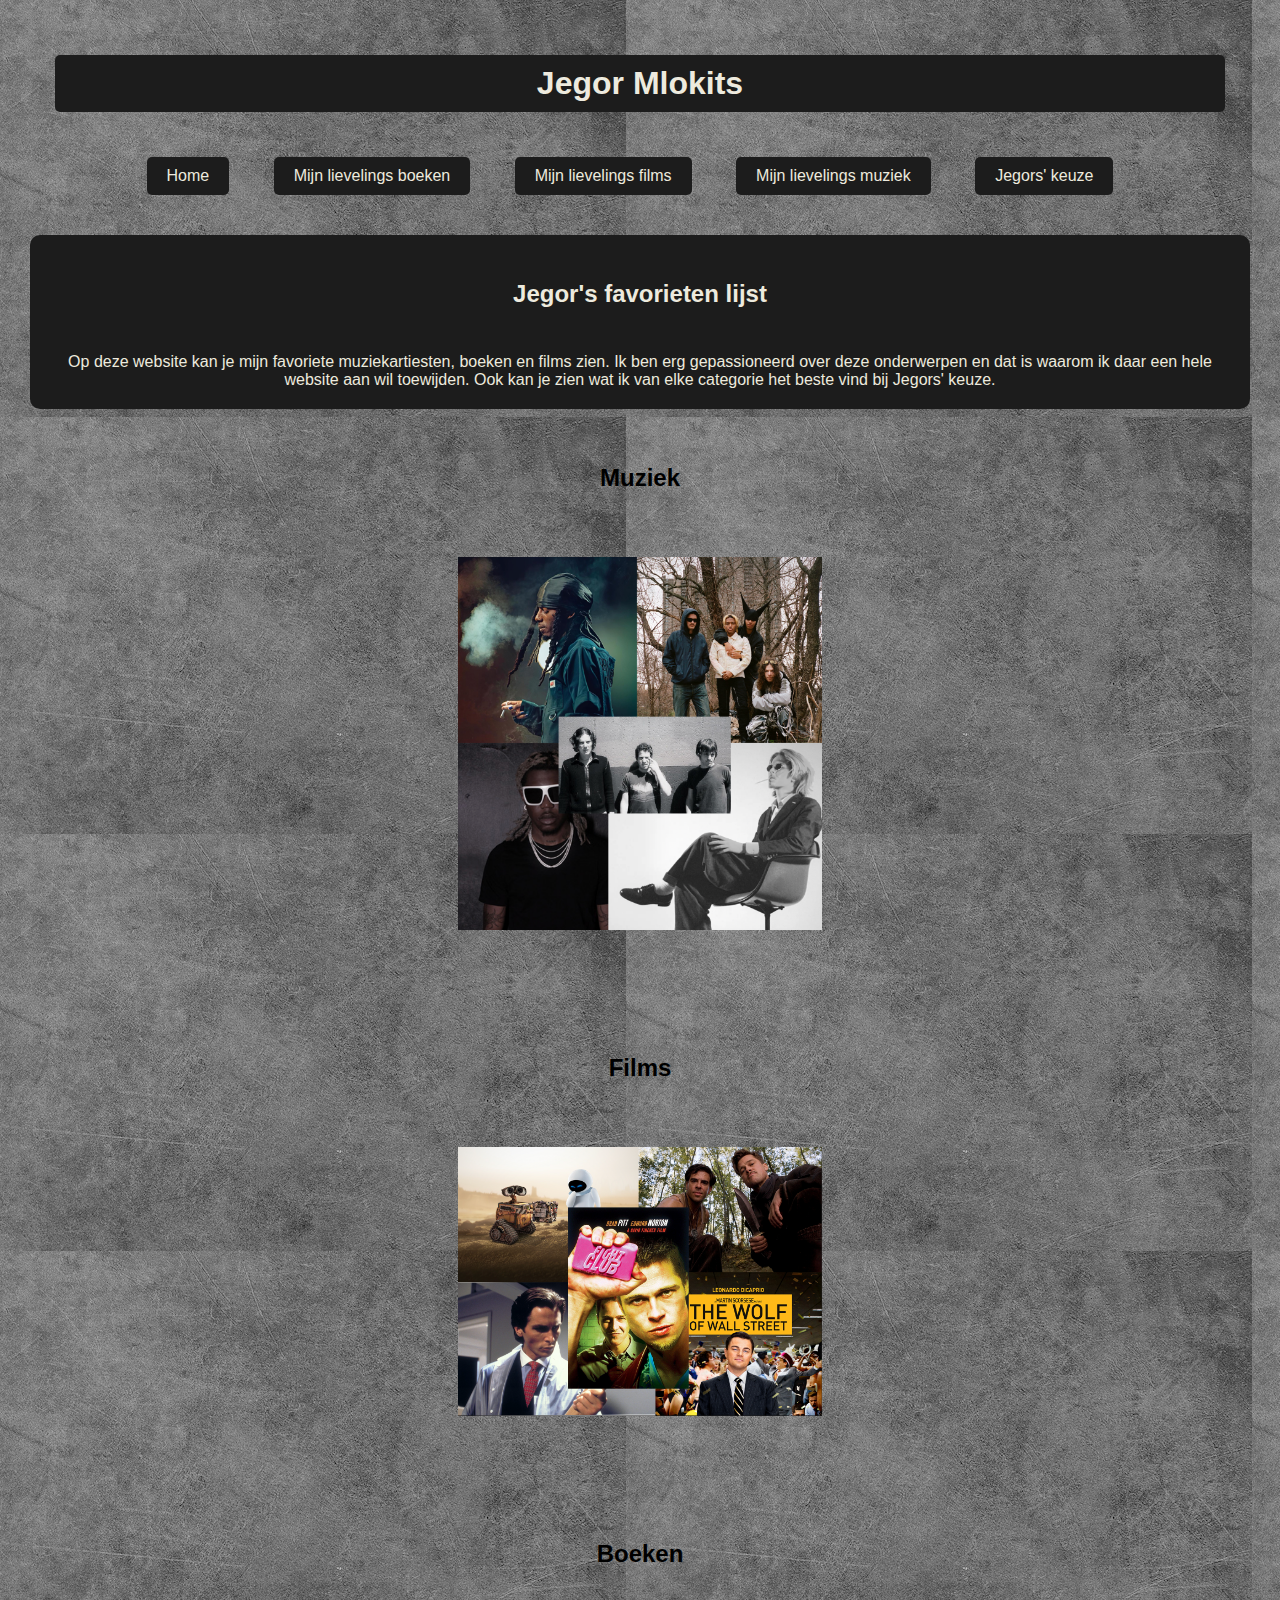
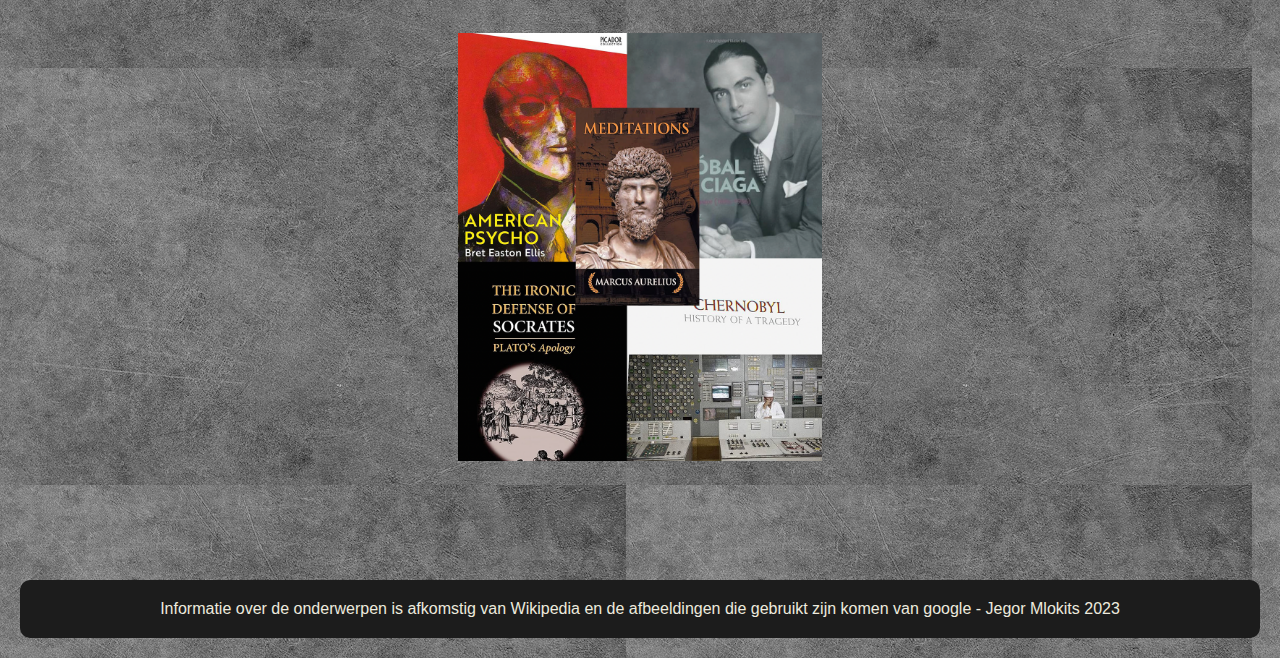
<file: index.html>
<!DOCTYPE html>
<html lang="nl">
<head>
    <meta charset="UTF-8">
    <meta name="viewport" content="width=device-width, initial-scale=1.0">
    <link rel="stylesheet" href="style.css">
    <title>Home</title>
</head>

<body>
    <!-- Header -->
    <header>
        <h1>Jegor Mlokits</h1>
        <!-- Navigatie -->
        <nav>
            <ul>
                <li><a href="index.html" class="button">Home</a></li>
                <li><a href="topboeken.html" class="button"> Mijn lievelings boeken</a></li>
                <li><a href="topfilms.html" class="button" > Mijn lievelings films</a></li>
                <li><a href="topmuziek.html" class="button"> Mijn lievelings muziek</a></li>
                <li><a href="jegor.html" class="button">Jegors' keuze</a></li>
            </ul>
        </nav>
    </header>
 
    <!-- Main-->
    <main>
        <div class="voorkant">
            <h2>Jegor's favorieten lijst</h2>
            <p> Op deze website kan je mijn favoriete muziekartiesten, boeken en films zien. Ik ben erg gepassioneerd over deze onderwerpen en dat is waarom ik daar een hele website aan wil toewijden. Ook kan je zien wat ik van elke categorie het beste vind bij Jegors' keuze.</p>
        </div>

        <div class="collage">
            <h2>Muziek</h2>
            <a href="topmuziek.html">
                <img src="img/collageMuziek.png" alt="Muziekartiesten">   
            </a>

            <h2>Films</h2>
            <a href="topfilms.html">
                <img src="img/collageFilms.png" alt="Films">
            </a>

            <h2>Boeken</h2>
            <a href="topboeken.html">
                <img src="img/collageBooks.png" alt="Boeken">
            </a>
        </div>
    </main>
    <!-- Footer -->
    <footer>
        <p> Informatie over de onderwerpen is afkomstig van Wikipedia en de afbeeldingen die gebruikt zijn komen van google - Jegor Mlokits 2023</p>
    </footer>

</body>
</html>
</file>
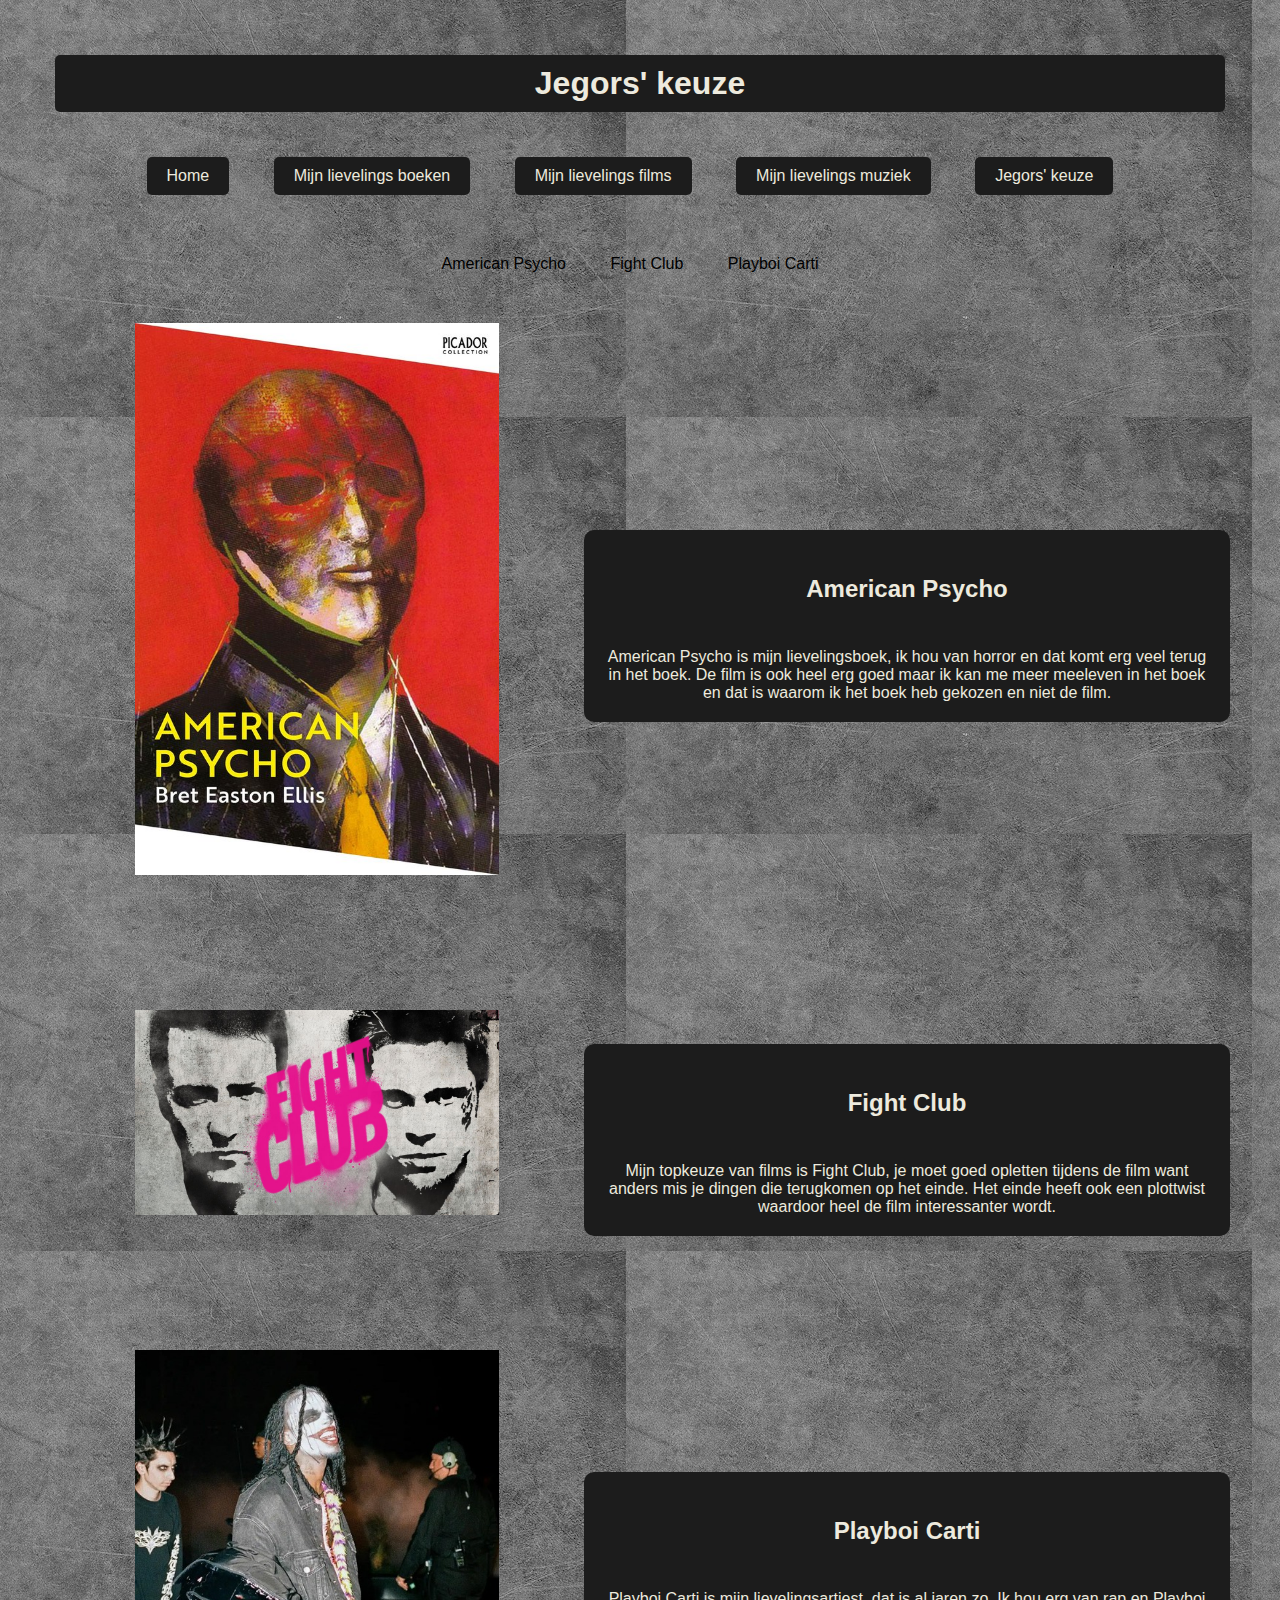
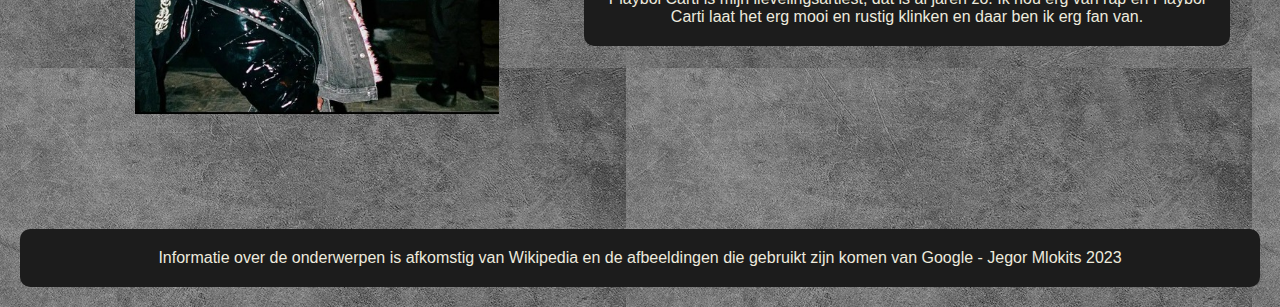
<file: jegor.html>
<!DOCTYPE html>
<html lang="nl">

<head>
    <meta charset="UTF-8">
    <meta name="viewport" content="width=device-width, initial-scale=1.0">
    <link rel="stylesheet" href="style.css">
    <title>Jegors Keuze</title>
</head>

<body>
    <!-- Header -->
    <header>
        <h1>Jegors' keuze</h1>
        <!-- Navigatie -->
        <nav>
            <ul>
                <li><a href="index.html" class="button">Home</a></li>
                <li><a href="topboeken.html" class="button">Mijn lievelings boeken</a></li>
                <li><a href="topfilms.html" class="button">Mijn lievelings films</a></li>
                <li><a href="topmuziek.html" class="button">Mijn lievelings muziek</a></li>
                <li><a href="jegor.html" class="button">Jegors' keuze</a></li>
            </ul>
        </nav>
    </header>
    <!-- Main -->
    <div class="content">
        <main>
            <ul>
                <li>American Psycho</li>
                <li>Fight Club</li>
                <li>Playboi Carti</li>
            </ul>

            <!--Media voor de website-->
            <div class="container">
                <img src="img/americanbook.jpeg" alt="American Psycho">
                <div class="text">
                    <h2>American Psycho</h2>
                    <p>American Psycho is mijn lievelingsboek, ik hou van horror en dat komt erg veel terug in het boek.
                        De film is ook heel erg goed maar ik kan me meer meeleven in het boek en dat is waarom ik het
                        boek heb gekozen en niet de film.</p>
                </div>
            </div>

            <div class="container">
                <img src="img/fightclub2.jpeg" alt="Fightclub">
                <div class="text">
                    <h2>Fight Club</h2>
                    <p>Mijn topkeuze van films is Fight Club, je moet goed opletten tijdens de film want anders mis je
                        dingen die terugkomen op het einde. Het einde heeft ook een plottwist waardoor heel de film
                        interessanter wordt.</p>
                </div>
            </div>

            <div class="container">
                <img src="img/playboicarti.jpeg" alt="Playboi Carti">
                <div class="text">
                    <h2>Playboi Carti</h2>
                    <p>Playboi Carti is mijn lievelingsartiest, dat is al jaren zo. Ik hou erg van rap en Playboi Carti
                        laat het erg mooi en rustig klinken en daar ben ik erg fan van.</p>
                </div>
            </div>
        </main>
    </div>

    <!-- Footer -->
    <footer>
        <p>Informatie over de onderwerpen is afkomstig van Wikipedia en de afbeeldingen die gebruikt zijn komen van Google - Jegor Mlokits 2023</p>
    </footer>
</body>

</html>
</file>
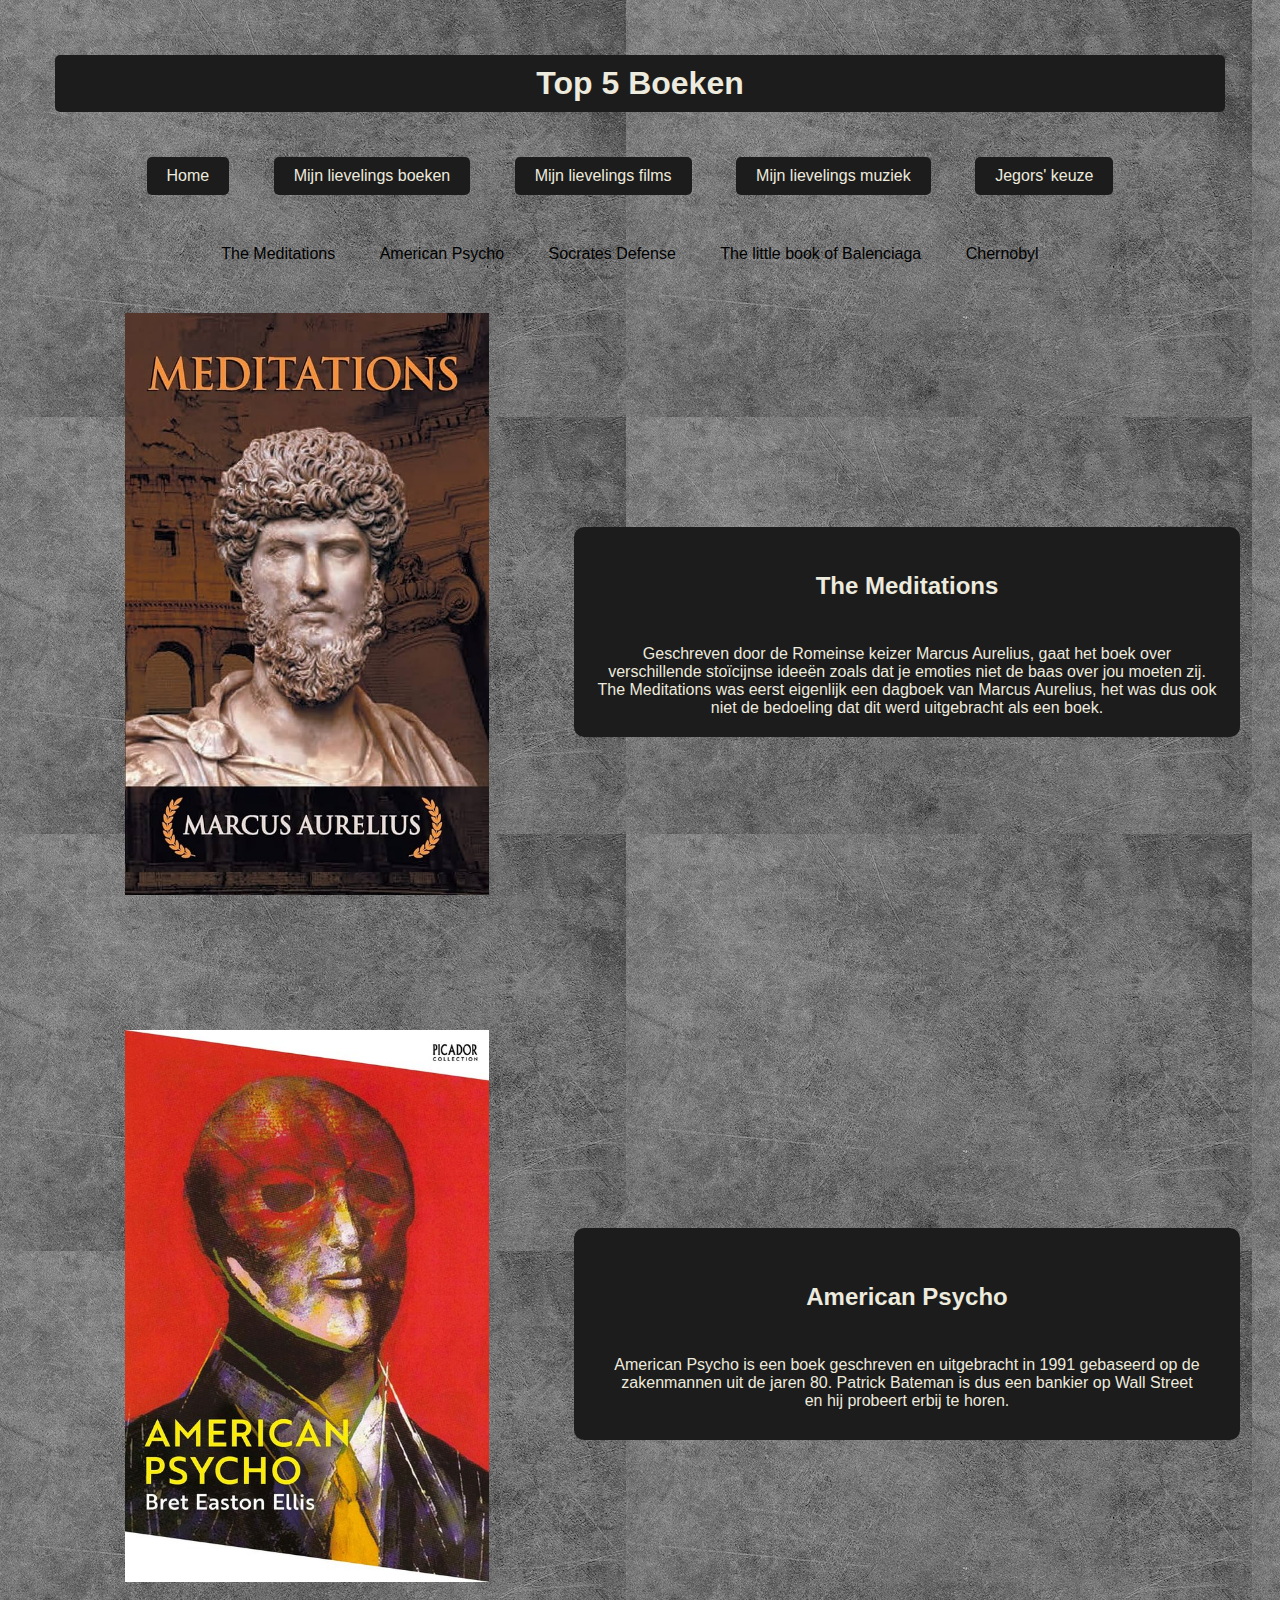
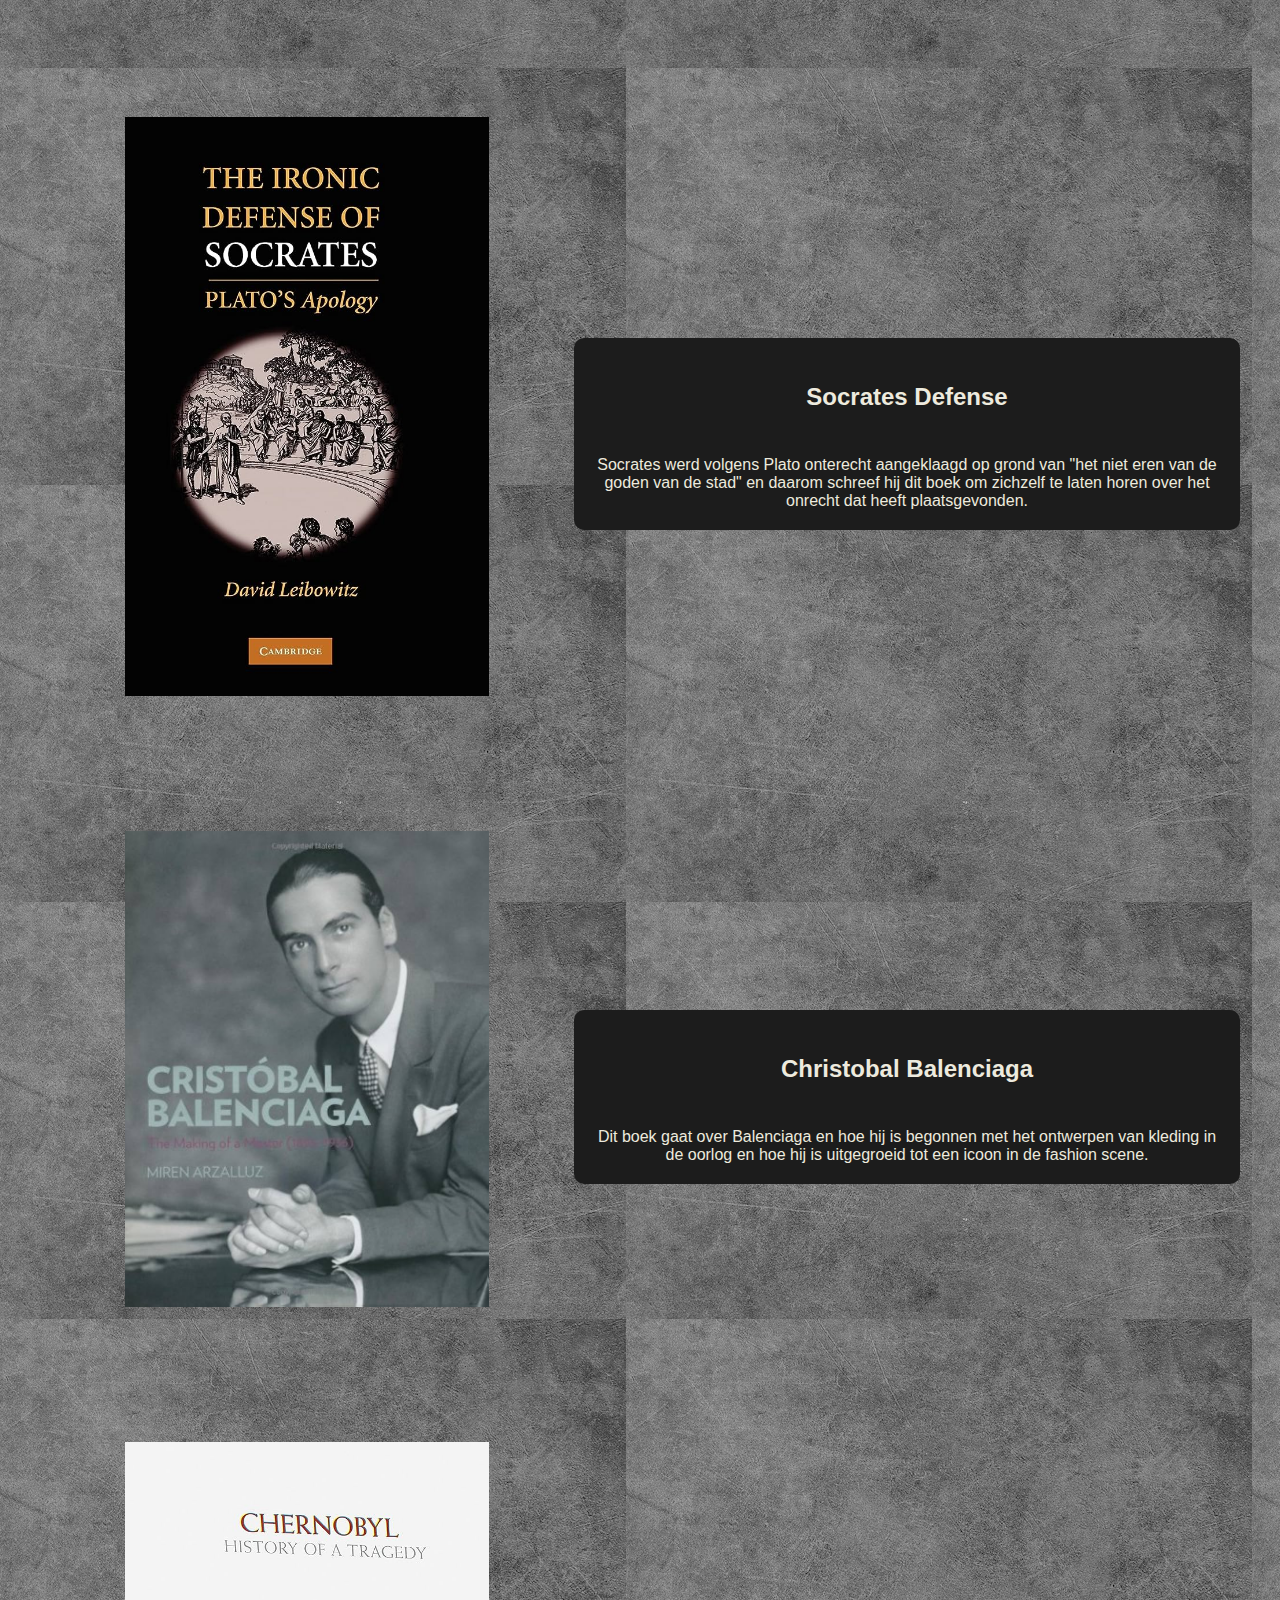
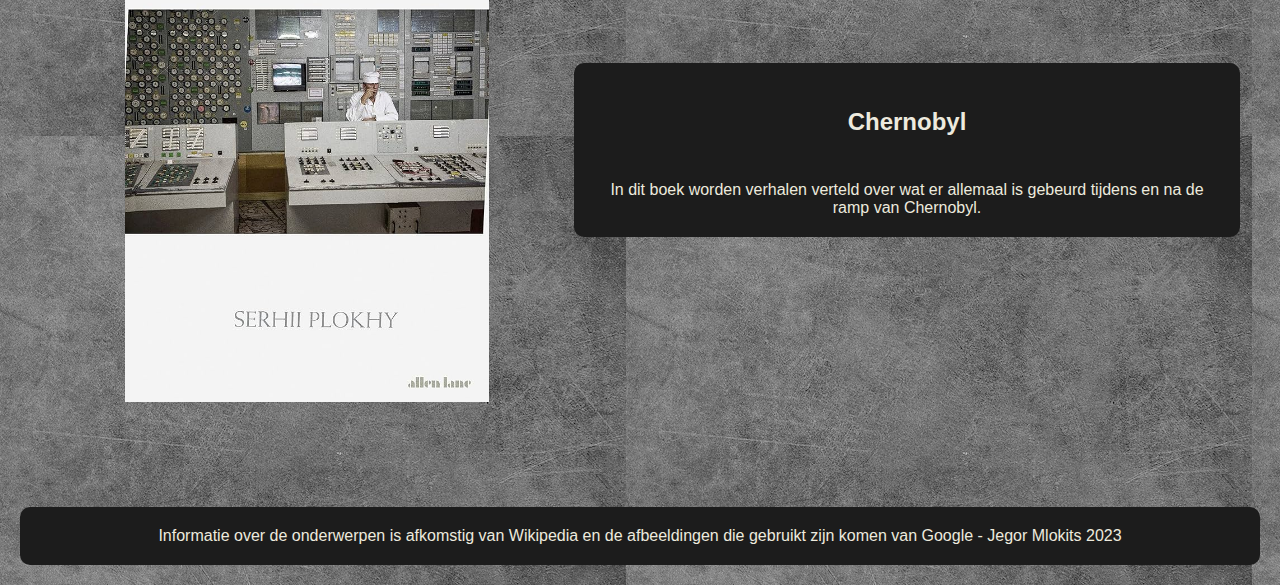
<file: topboeken.html>
<!DOCTYPE html>
<html lang="nl">
<head>
    <meta charset="UTF-8">
    <meta name="viewport" content="width=device-width, initial-scale=1.0">
    <link rel="stylesheet" href="style.css">
    <title>Boeken</title>
</head>

<body>
    <!-- Header -->
    <header>
        <h1>Top 5 Boeken</h1>
        <!-- Navigatie -->
        <nav>
            <ul>
                <li><a href="index.html" class="button">Home</a></li>
                <li><a href="topboeken.html" class="button">Mijn lievelings boeken</a></li>
                <li><a href="topfilms.html" class="button">Mijn lievelings films</a></li>
                <li><a href="topmuziek.html" class="button">Mijn lievelings muziek</a></li>
                <li><a href="jegor.html" class="button">Jegors' keuze</a></li>
            </ul>
        </nav>
    </header>

    <!-- Main -->
    <main>
        <ul>
            <li>The Meditations</li>
            <li>American Psycho</li>
            <li>Socrates Defense</li>
            <li>The little book of Balenciaga</li>
            <li>Chernobyl</li>
        </ul>

        <!--Media voor de website-->
        <div class="container">
            <img src="img/marcus.jpg" alt="Marcus Aurelius">
            <div class="text"> 
                <h2>The Meditations</h2>
                <p>Geschreven door de Romeinse keizer Marcus Aurelius, gaat het boek over verschillende stoïcijnse ideeën zoals dat je emoties niet de baas over jou moeten zij. The Meditations was eerst eigenlijk een dagboek van Marcus Aurelius, het was dus ook niet de bedoeling dat dit werd uitgebracht als een boek.</p>
            </div>
        </div>

        <div class="container">
            <img src="img/americanbook.jpeg" alt="American Psycho">
            <div class="text"> 
                <a href="jegor.html" class="button"><h2>American Psycho</h2>
                <p>American Psycho is een boek geschreven en uitgebracht in 1991 gebaseerd op de zakenmannen uit de jaren 80. Patrick Bateman is dus een bankier op Wall Street en hij probeert erbij te horen.</p></a>
            </div>
        </div>

        <div class="container">
            <img src="img/socrates.jpg" alt="Socrates">
            <div class="text"> 
                <h2>Socrates Defense</h2>
                <p>Socrates werd volgens Plato onterecht aangeklaagd op grond van "het niet eren van de goden van de stad" en daarom schreef hij dit boek om zichzelf te laten horen over het onrecht dat heeft plaatsgevonden.</p>
            </div>
        </div>

        <div class="container">
            <img src="img/balencii.jpg" alt="Balenciaga">
            <div class="text"> 
                <h2>Christobal Balenciaga</h2>
                <p>Dit boek gaat over Balenciaga en hoe hij is begonnen met het ontwerpen van kleding in de oorlog en hoe hij is uitgegroeid tot een icoon in de fashion scene.</p>
            </div>
        </div>

        <div class="container">
            <img src="img/cherno.jpg" alt="Chernobyl">
            <div class="text"> 
                <h2>Chernobyl</h2>
                <p>In dit boek worden verhalen verteld over wat er allemaal is gebeurd tijdens en na de ramp van Chernobyl.</p>
            </div>
        </div>
    </main>

    <!-- Footer -->
    <footer>
        <p>Informatie over de onderwerpen is afkomstig van Wikipedia en de afbeeldingen die gebruikt zijn komen van Google - Jegor Mlokits 2023</p>
    </footer>

</body>
</html>
</file>
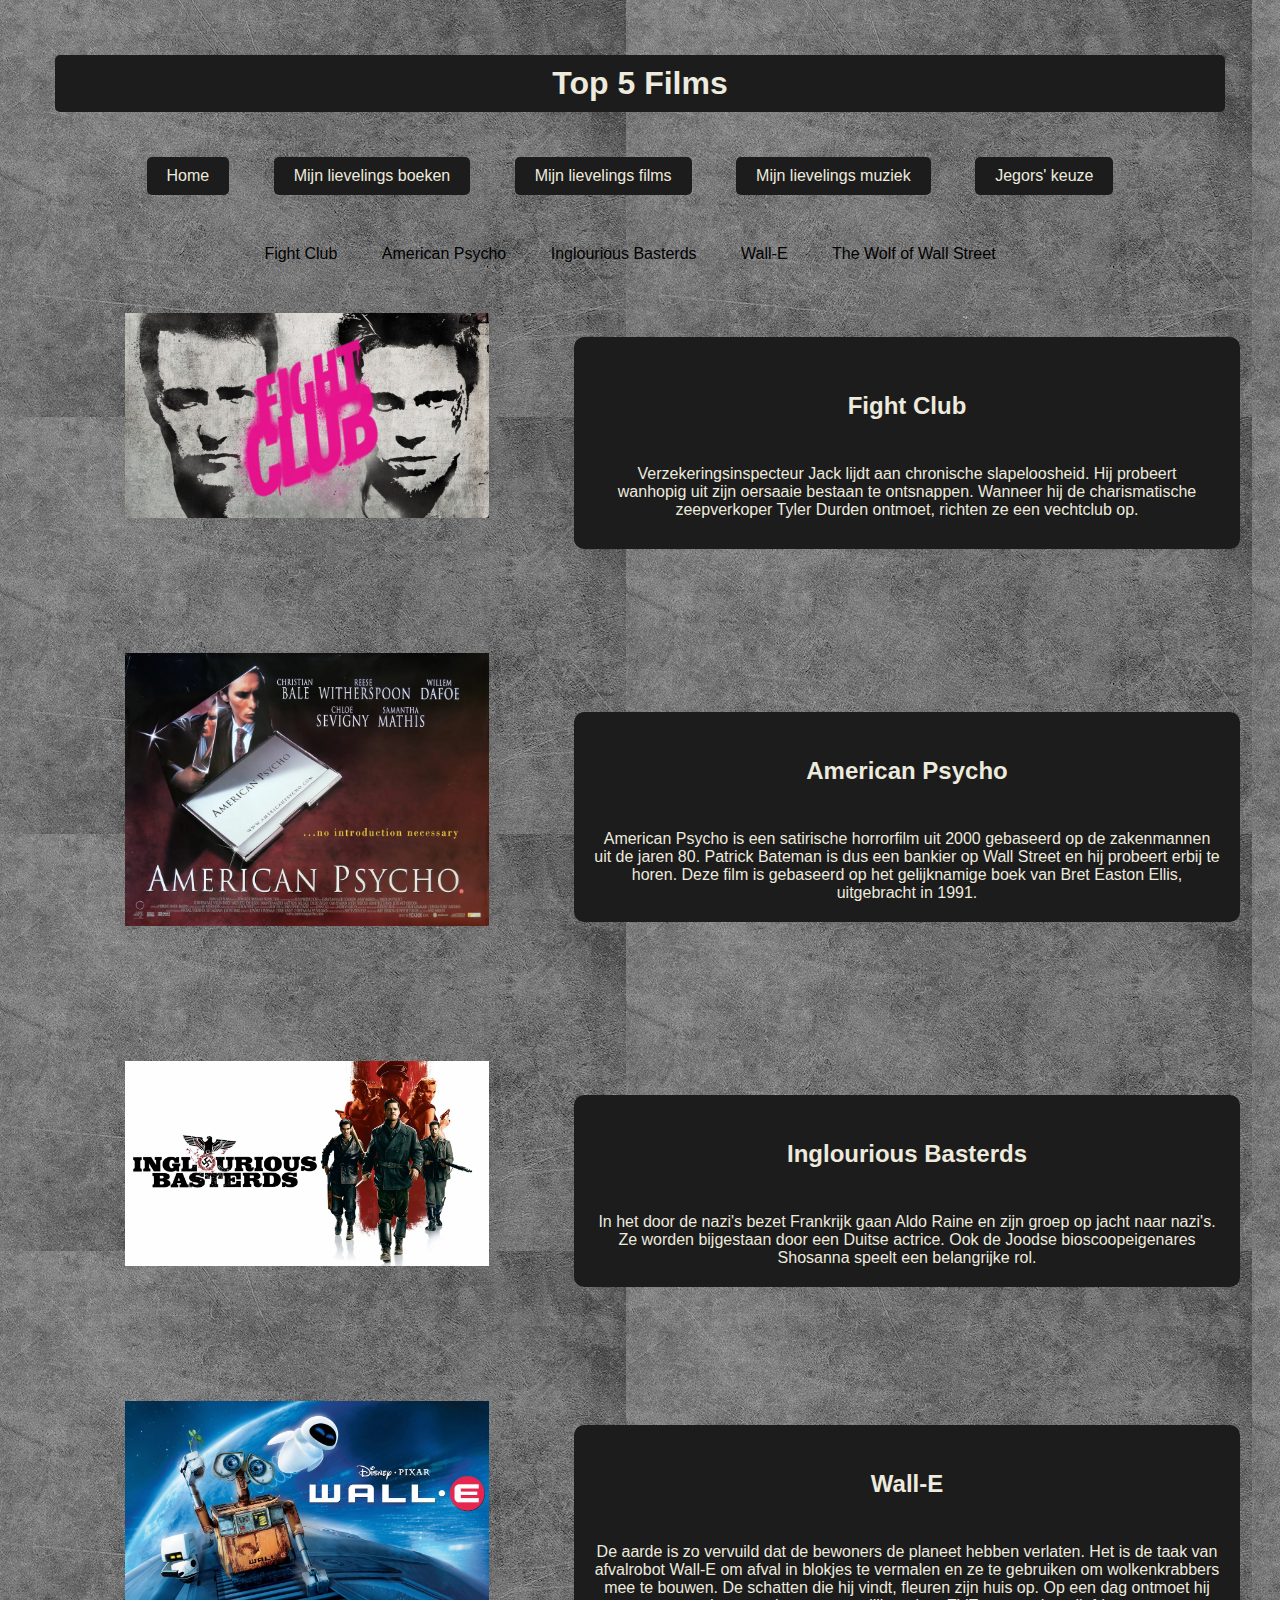
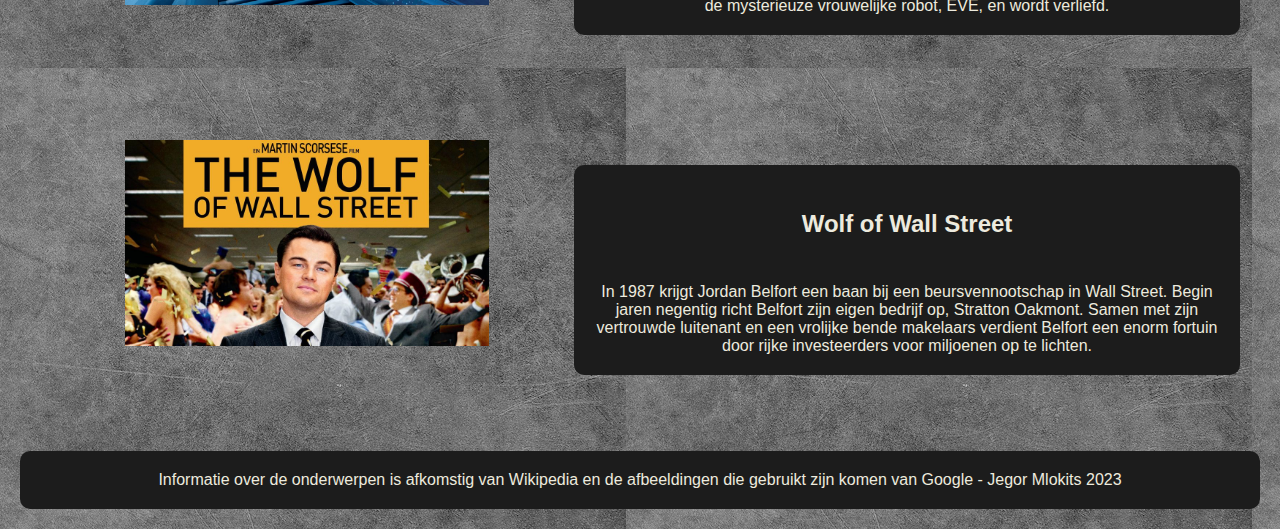
<file: topfilms.html>
<!DOCTYPE html>
<html lang="nl">
<head>
    <meta charset="UTF-8">
    <meta name="viewport" content="width=device-width, initial-scale=1.0">
    <link rel="stylesheet" href="style.css">
    <title>Films</title>
</head>

<body>
    <!-- Header -->
    <header>
        <h1>Top 5 Films</h1>
        <!-- Navigatie -->
        <nav>
            <ul>
                <li><a href="index.html" class="button">Home</a></li>
                <li><a href="topboeken.html" class="button">Mijn lievelings boeken</a></li>
                <li><a href="topfilms.html" class="button">Mijn lievelings films</a></li>
                <li><a href="topmuziek.html" class="button">Mijn lievelings muziek</a></li>
                <li><a href="jegor.html" class="button">Jegors' keuze</a></li>
            </ul>
        </nav>
    </header>

    <!-- Main -->
    <main>
        <ul>
            <li>Fight Club</li>
            <li>American Psycho</li>
            <li>Inglourious Basterds</li>
            <li>Wall-E</li>
            <li>The Wolf of Wall Street</li>
        </ul>
        
        <!-- Media voor de website -->
        <div class="container">
            <img src="img/fightclub2.jpeg" alt="Fightclub">
            <div class="text"> 
                <a href="jegor.html" class="button"><h2>Fight Club</h2>
                <p>Verzekeringsinspecteur Jack lijdt aan chronische slapeloosheid. Hij probeert wanhopig uit zijn oersaaie bestaan te ontsnappen. Wanneer hij de charismatische zeepverkoper Tyler Durden ontmoet, richten ze een vechtclub op.</p></a>
            </div>
        </div>

        <div class="container">
            <img src="img/americanpsycho.webp" alt="American Psycho">
            <div class="text"> 
                <h2>American Psycho</h2>
                <p>American Psycho is een satirische horrorfilm uit 2000 gebaseerd op de zakenmannen uit de jaren 80. Patrick Bateman is dus een bankier op Wall Street en hij probeert erbij te horen. Deze film is gebaseerd op het gelijknamige boek van Bret Easton Ellis, uitgebracht in 1991.</p>
            </div>
        </div>
        
        <div class="container">
            <img src="img/brattpit.jpeg" alt="Inglourious Basterds">
            <div class="text"> 
                <h2>Inglourious Basterds</h2>
                <p>In het door de nazi's bezet Frankrijk gaan Aldo Raine en zijn groep op jacht naar nazi's. Ze worden bijgestaan door een Duitse actrice. Ook de Joodse bioscoopeigenares Shosanna speelt een belangrijke rol.</p>
            </div>
        </div>

        <div class="container">
            <img src="img/WallE2.jpeg" alt="Wall-E">
            <div class="text"> 
                <h2>Wall-E</h2>
                <p>De aarde is zo vervuild dat de bewoners de planeet hebben verlaten. Het is de taak van afvalrobot Wall-E om afval in blokjes te vermalen en ze te gebruiken om wolkenkrabbers mee te bouwen. De schatten die hij vindt, fleuren zijn huis op. Op een dag ontmoet hij de mysterieuze vrouwelijke robot, EVE, en wordt verliefd.</p>
            </div>
        </div>

        <div class="container">
            <img src="img/WoW2.avif" alt="Wolf of Wallstreet">
            <div class="text"> 
                <h2>Wolf of Wall Street</h2>
                <p>In 1987 krijgt Jordan Belfort een baan bij een beursvennootschap in Wall Street. Begin jaren negentig richt Belfort zijn eigen bedrijf op, Stratton Oakmont. Samen met zijn vertrouwde luitenant en een vrolijke bende makelaars verdient Belfort een enorm fortuin door rijke investeerders voor miljoenen op te lichten.</p>
            </div>
        </div>
    </main>

    <!-- Footer -->
    <footer>
        <p>Informatie over de onderwerpen is afkomstig van Wikipedia en de afbeeldingen die gebruikt zijn komen van Google - Jegor Mlokits 2023</p>
    </footer>

</body>
</html>
</file>
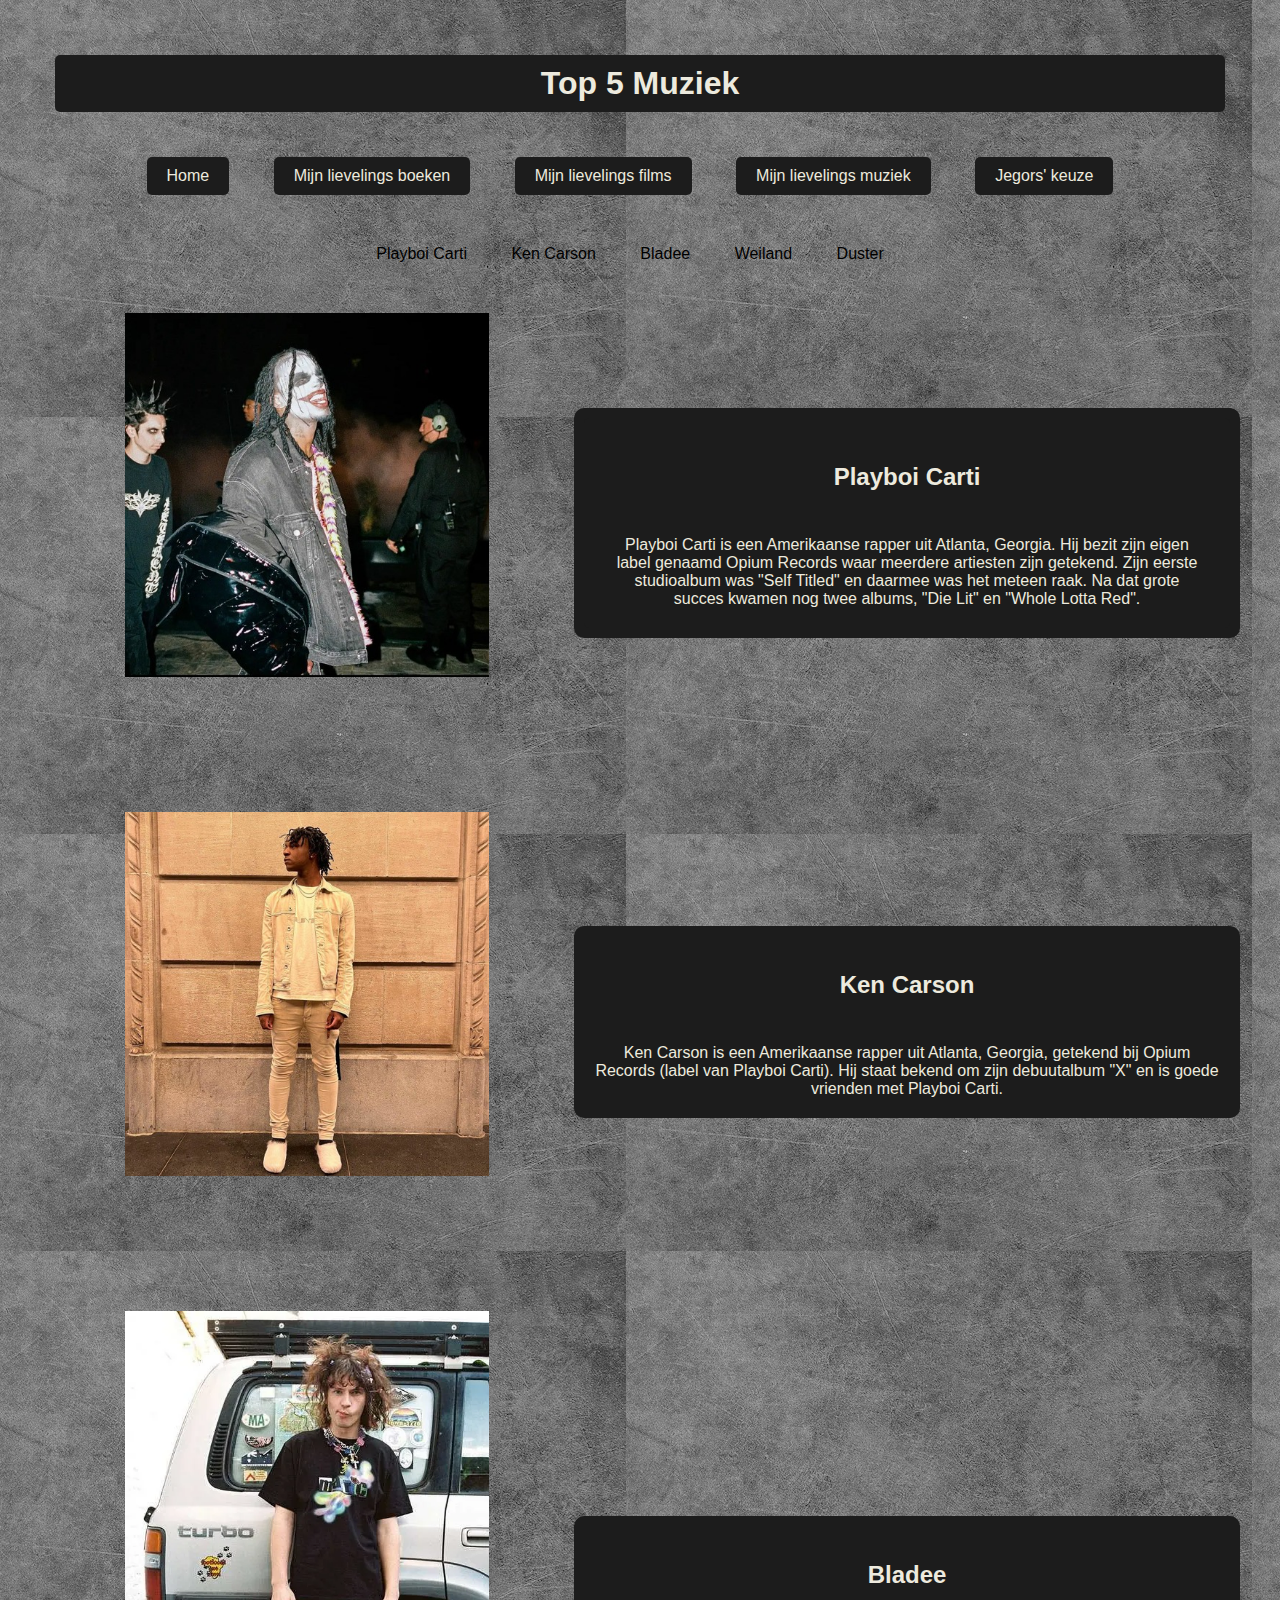
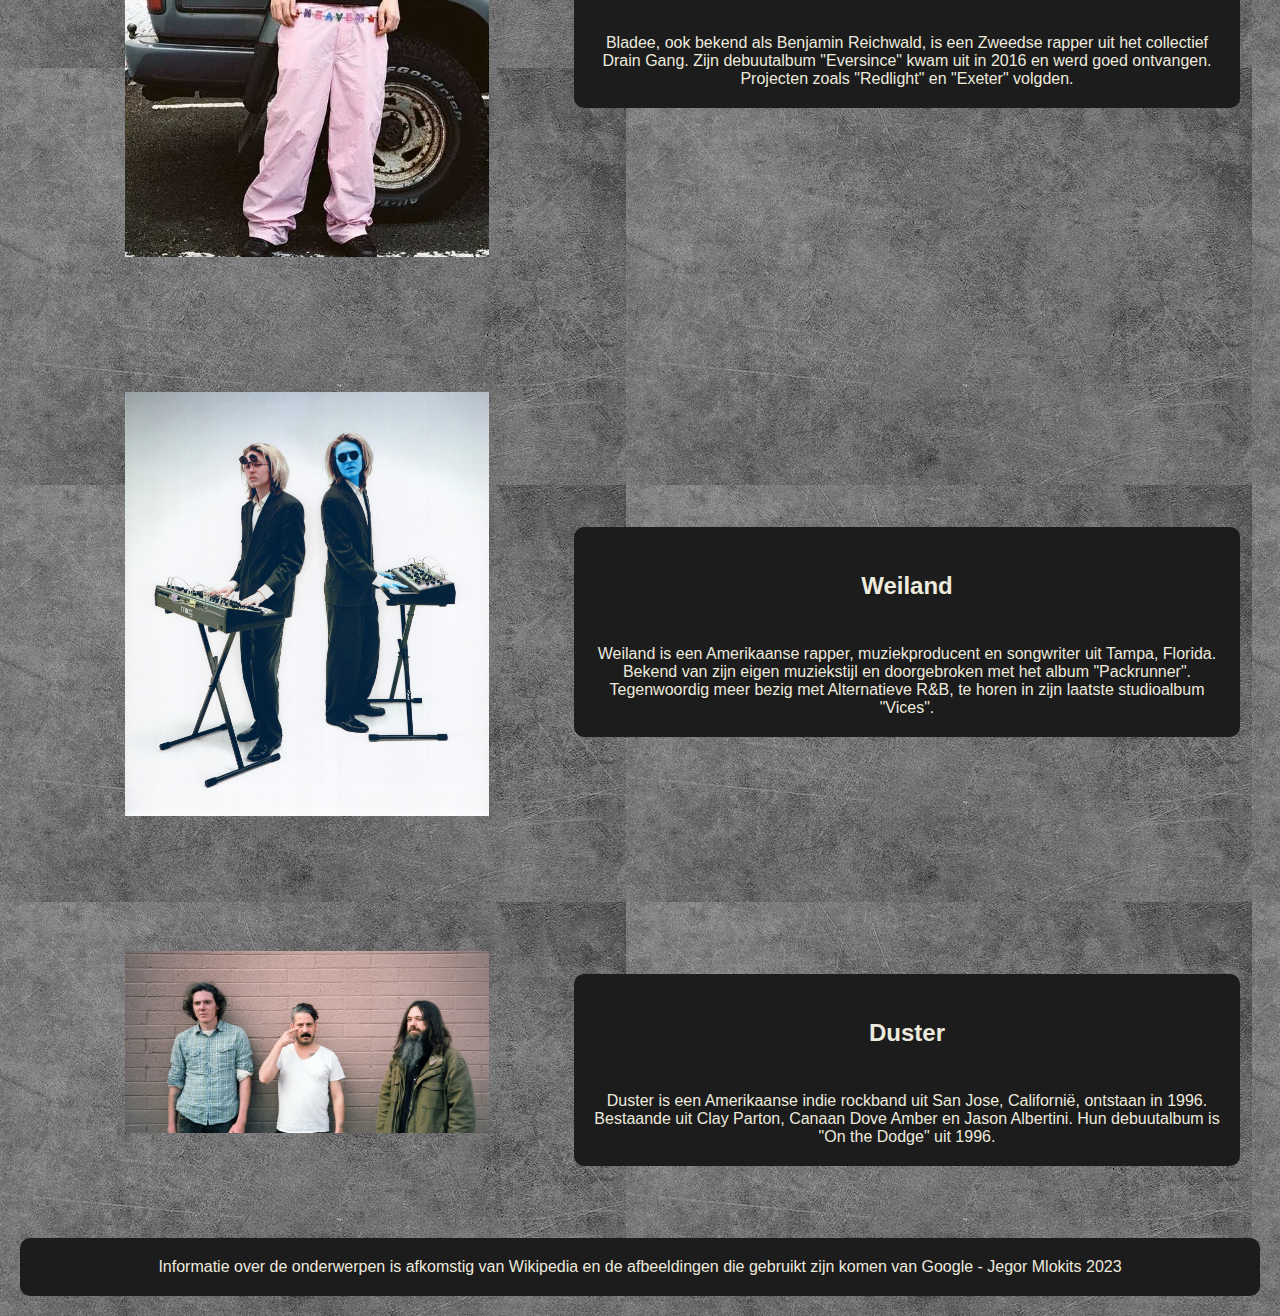
<file: topmuziek.html>
<!DOCTYPE html>
<html lang="nl">
<head>
    <meta charset="UTF-8">
    <meta name="viewport" content="width=device-width, initial-scale=1.0">
    <link rel="stylesheet" href="style.css">
    <title>Muziek</title>
</head>

<body>
    <!-- Header -->
    <header>
        <h1>Top 5 Muziek</h1>
        <!-- Navigatie -->
        <nav>
            <ul>
                <li><a href="index.html" class="button">Home</a></li>
                <li><a href="topboeken.html" class="button">Mijn lievelings boeken</a></li>
                <li><a href="topfilms.html" class="button">Mijn lievelings films</a></li>
                <li><a href="topmuziek.html" class="button">Mijn lievelings muziek</a></li>
                <li><a href="jegor.html" class="button">Jegors' keuze</a></li>
            </ul>
        </nav>
    </header>

    <!-- Main -->
    <main>
        <ul>
            <li>Playboi Carti</li>
            <li>Ken Carson</li>
            <li>Bladee</li>
            <li>Weiland</li>
            <li>Duster</li>
        </ul>

        <!-- Media voor de website -->
        <div class="container"> 
            <img src="img/playboicarti.jpeg" alt="Playboi Carti">
            <div class="text">
                <a href="jegor.html" class="button"><h2>Playboi Carti</h2>
                <p>Playboi Carti is een Amerikaanse rapper uit Atlanta, Georgia. Hij bezit zijn eigen label genaamd Opium Records waar meerdere artiesten zijn getekend. Zijn eerste studioalbum was "Self Titled" en daarmee was het meteen raak. Na dat grote succes kwamen nog twee albums, "Die Lit" en "Whole Lotta Red".</p></a>
            </div>
        </div>        

        <div class="container">
            <img src="img/kencarson.jpeg" alt="Ken Carson">
            <div class="text">
                <h2>Ken Carson</h2>
                <p>Ken Carson is een Amerikaanse rapper uit Atlanta, Georgia, getekend bij Opium Records (label van Playboi Carti). Hij staat bekend om zijn debuutalbum "X" en is goede vrienden met Playboi Carti.</p>
            </div>
        </div>

        <div class="container">
            <img src="img/Bladee.webp" alt="Bladee"> 
            <div class="text"> 
                <h2>Bladee</h2>
                <p>Bladee, ook bekend als Benjamin Reichwald, is een Zweedse rapper uit het collectief Drain Gang. Zijn debuutalbum "Eversince" kwam uit in 2016 en werd goed ontvangen. Projecten zoals "Redlight" en "Exeter" volgden.</p>
            </div>
        </div>

        <div class="container">
            <img src="img/Weiland.jpeg" alt="Weiland">
            <div class="text"> 
                <h2>Weiland</h2>
                <p>Weiland is een Amerikaanse rapper, muziekproducent en songwriter uit Tampa, Florida. Bekend van zijn eigen muziekstijl en doorgebroken met het album "Packrunner". Tegenwoordig meer bezig met Alternatieve R&B, te horen in zijn laatste studioalbum "Vices".</p>
            </div>
        </div>

        <div class="container">
            <img src="img/Duster.webp" alt="Duster">
            <div class="text"> 
                <h2>Duster</h2>
                <p>Duster is een Amerikaanse indie rockband uit San Jose, Californië, ontstaan in 1996. Bestaande uit Clay Parton, Canaan Dove Amber en Jason Albertini. Hun debuutalbum is "On the Dodge" uit 1996.</p>
            </div>
        </div>
    </main>

    <!-- Footer -->
    <footer>
        <p>Informatie over de onderwerpen is afkomstig van Wikipedia en de afbeeldingen die gebruikt zijn komen van Google - Jegor Mlokits 2023</p>
    </footer>

</body>
</html>
</file>
<file: style.css>
* {
    padding: 10px;
    margin: 0;
    box-sizing: border-box;
}


body {
    background-image: url(img/Achtergrond.avif);
    font-family: sans-serif;
}


h1 {
    padding: 10px;
    background-color: #1c1c1c;
    color: #EDEADE;
    text-align: center;
    margin: 25px;
    border-radius: 5px;
}


ul {
    text-align: center;
}

ul li {
    display: inline;
    margin-right: 20px;
}


.collage {
    text-align: center;
    margin: 10px;
}

h2 {
    text-align: center;
    margin: 25px;
}

p {
    text-align: center;
}


img {
    justify-content: left;
    margin: 75px;
    margin-top: 20px;
    max-width: 30vw;
}


a {
    color: #1c1c1c;
}


.container {
    display: flex;
    align-items: center;
}


.button {
    display: inline-block;
    padding: 10px 20px;
    background-color: #1c1c1c;
    color: #EDEADE;
    text-decoration: none;
    border: none;
    border-radius: 5px;
    cursor: pointer;
    transition: background-color 0.3s ease, transform 0.3s ease, color 0.3s ease;
}

.button:hover {
    background-color: #383838;
    transform: scale(1.05);
    color: #afeeee;
}

.button:focus {
    outline: 2px solid #EDEADE;
}


.text {
    background-color: #1c1c1c;
    color: #EDEADE;
    border-radius: 10px;
}

.voorkant {
    background-color: #1c1c1c;
    color: #EDEADE;
    padding: 10px;
    border-radius: 10px;
}


footer {
    background-color: #1c1c1c;
    color: #EDEADE;
    border-radius: 10px;
}
</file>
